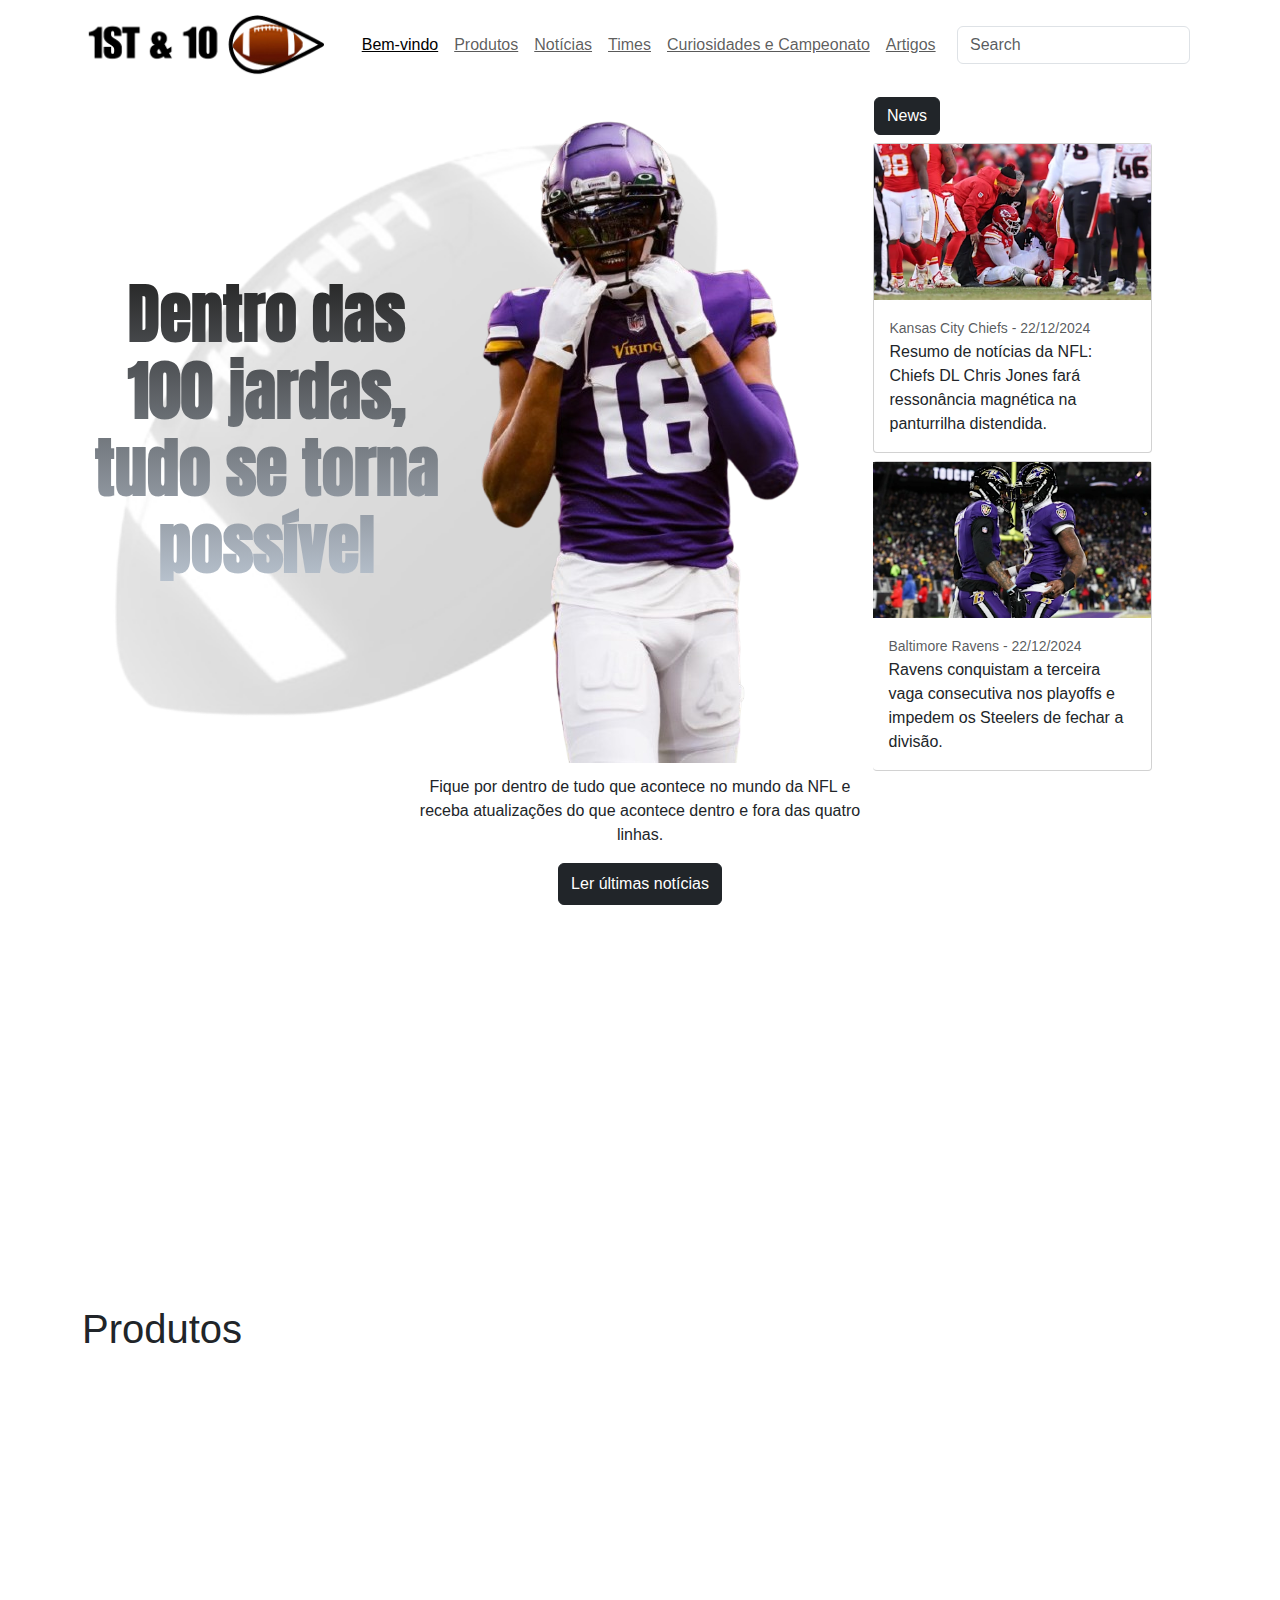
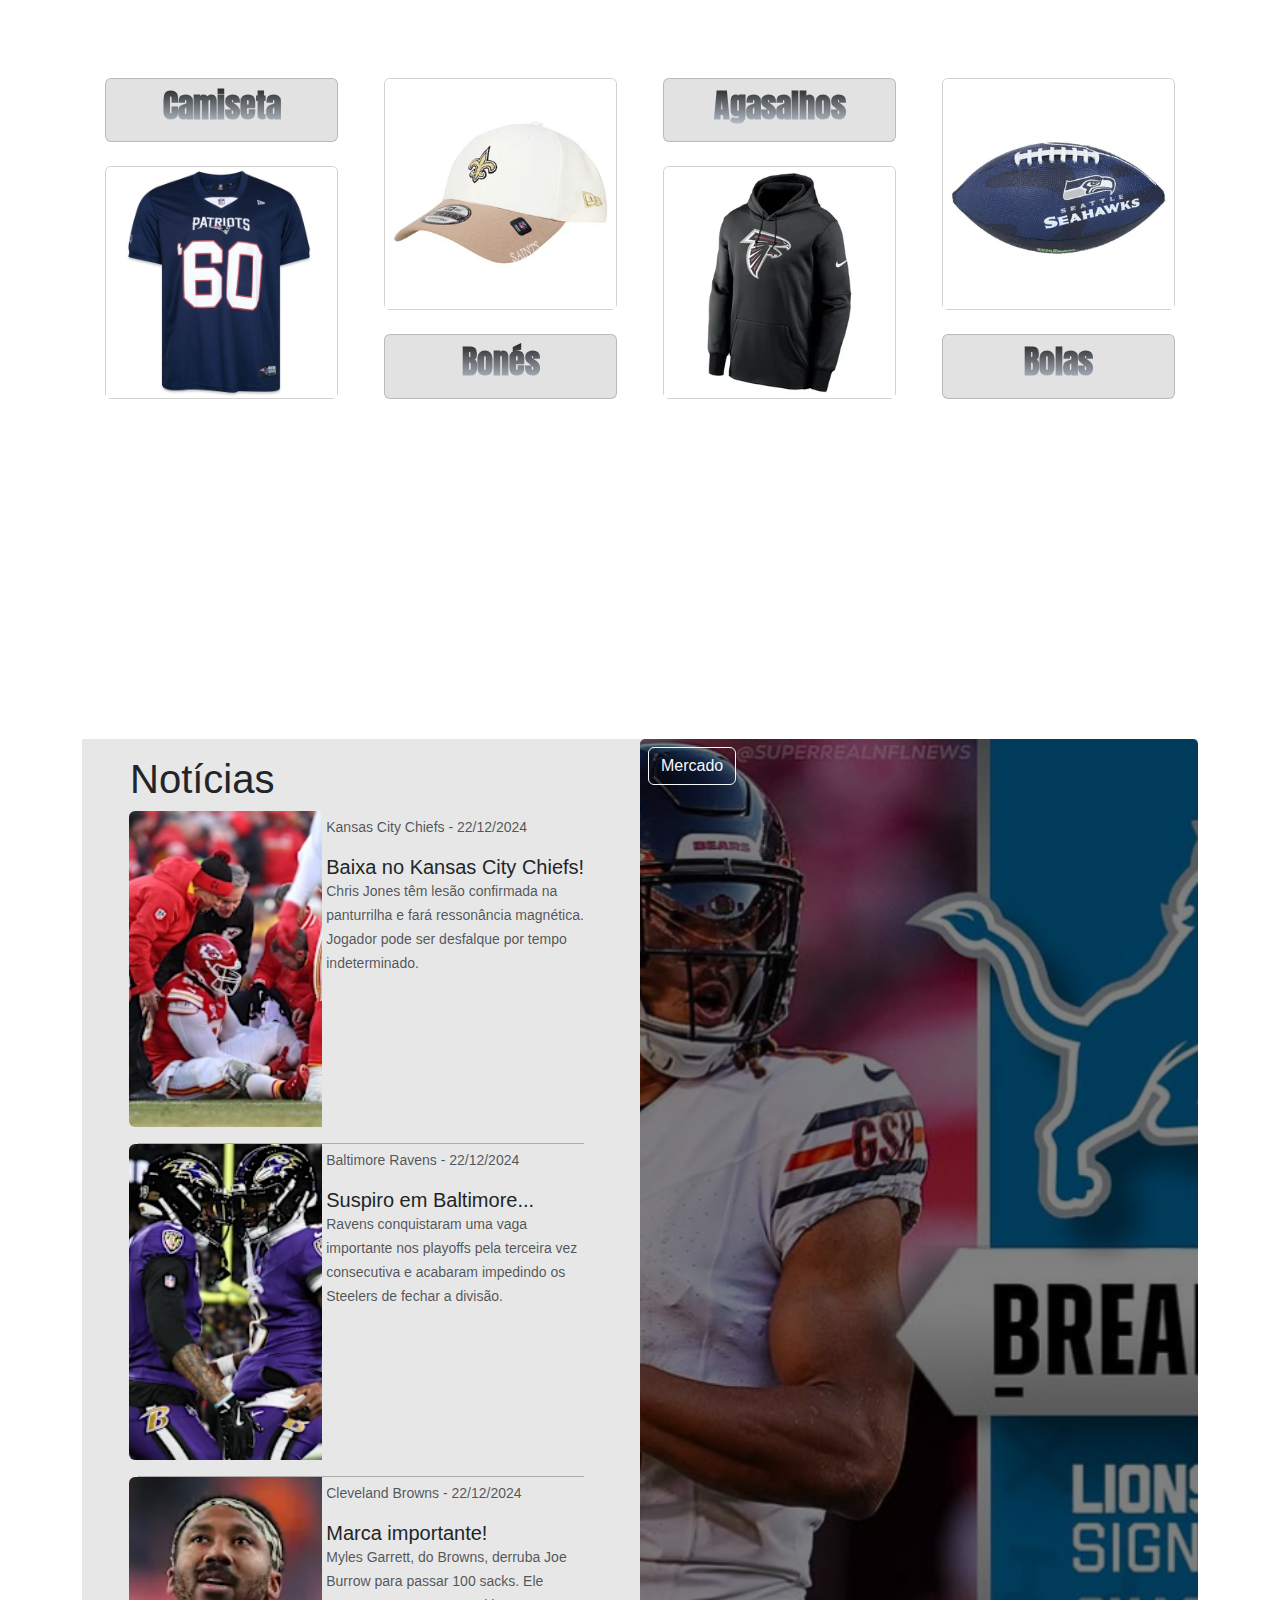
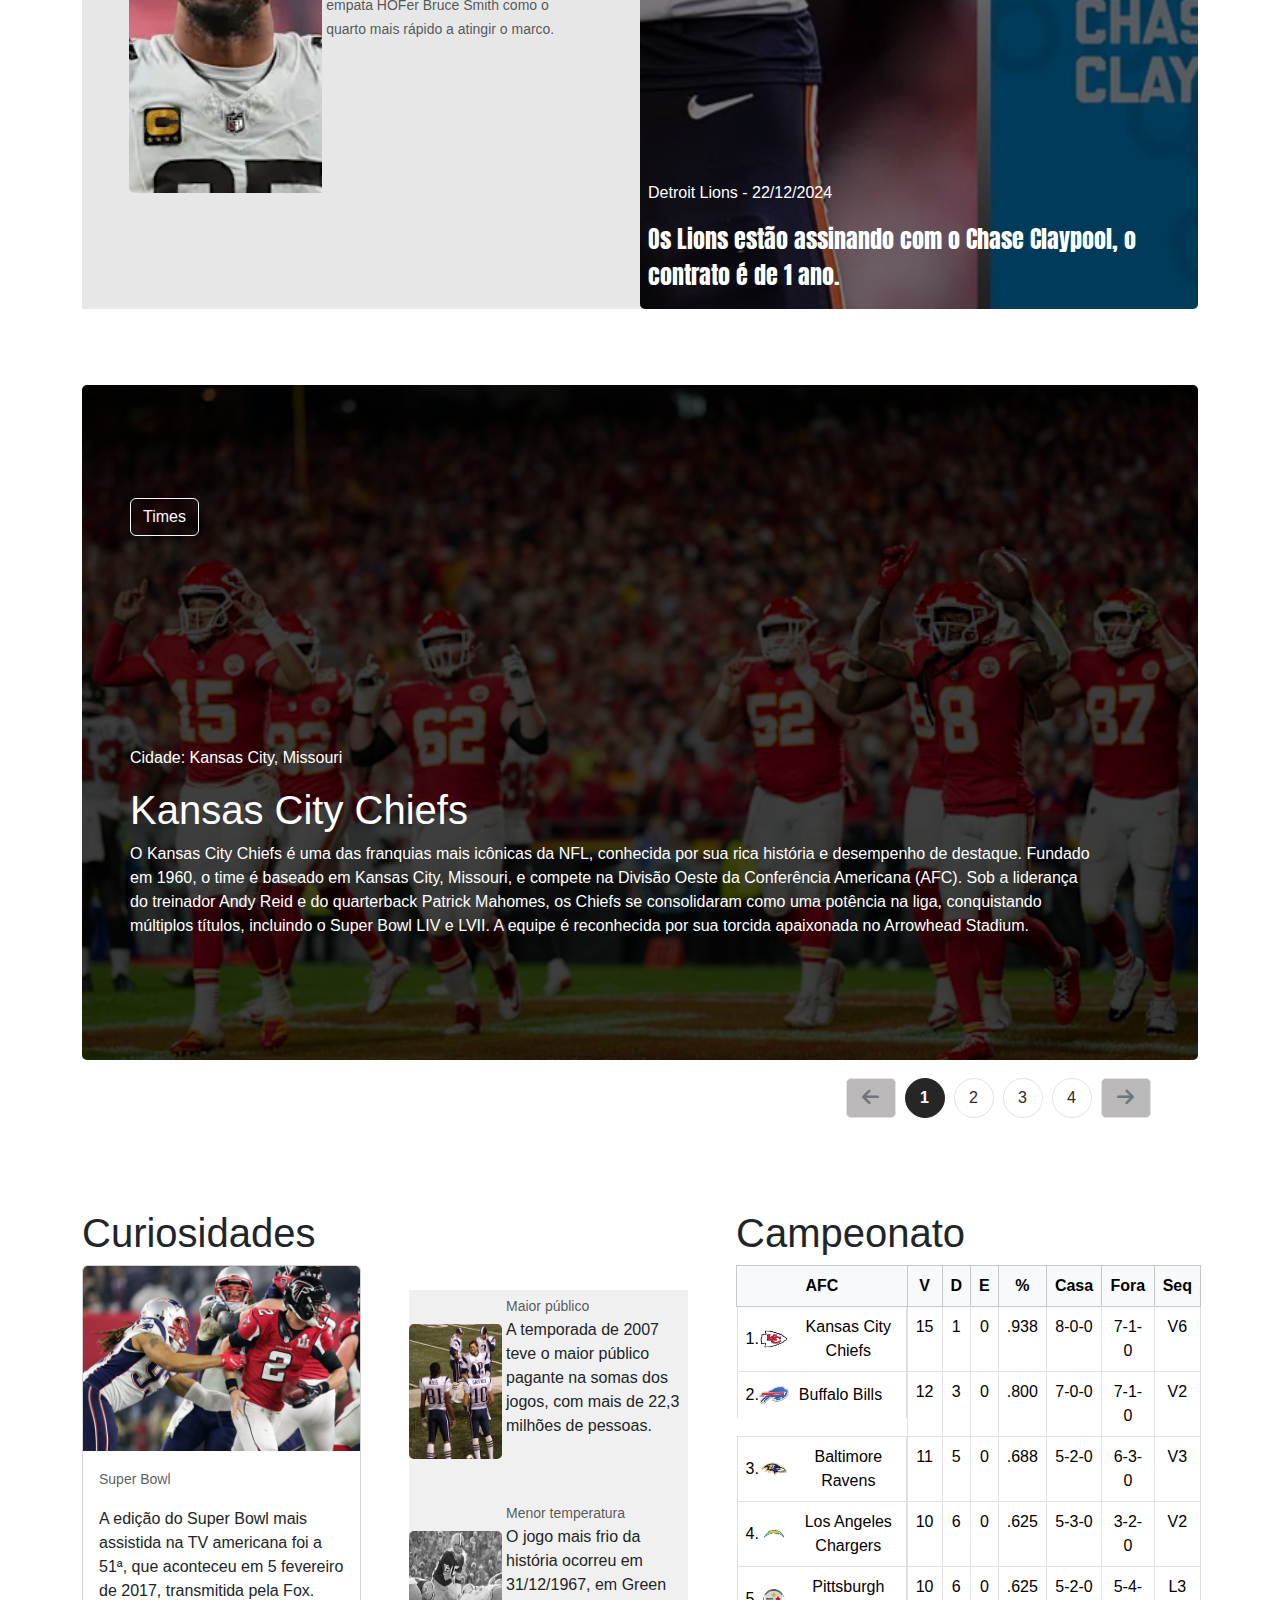
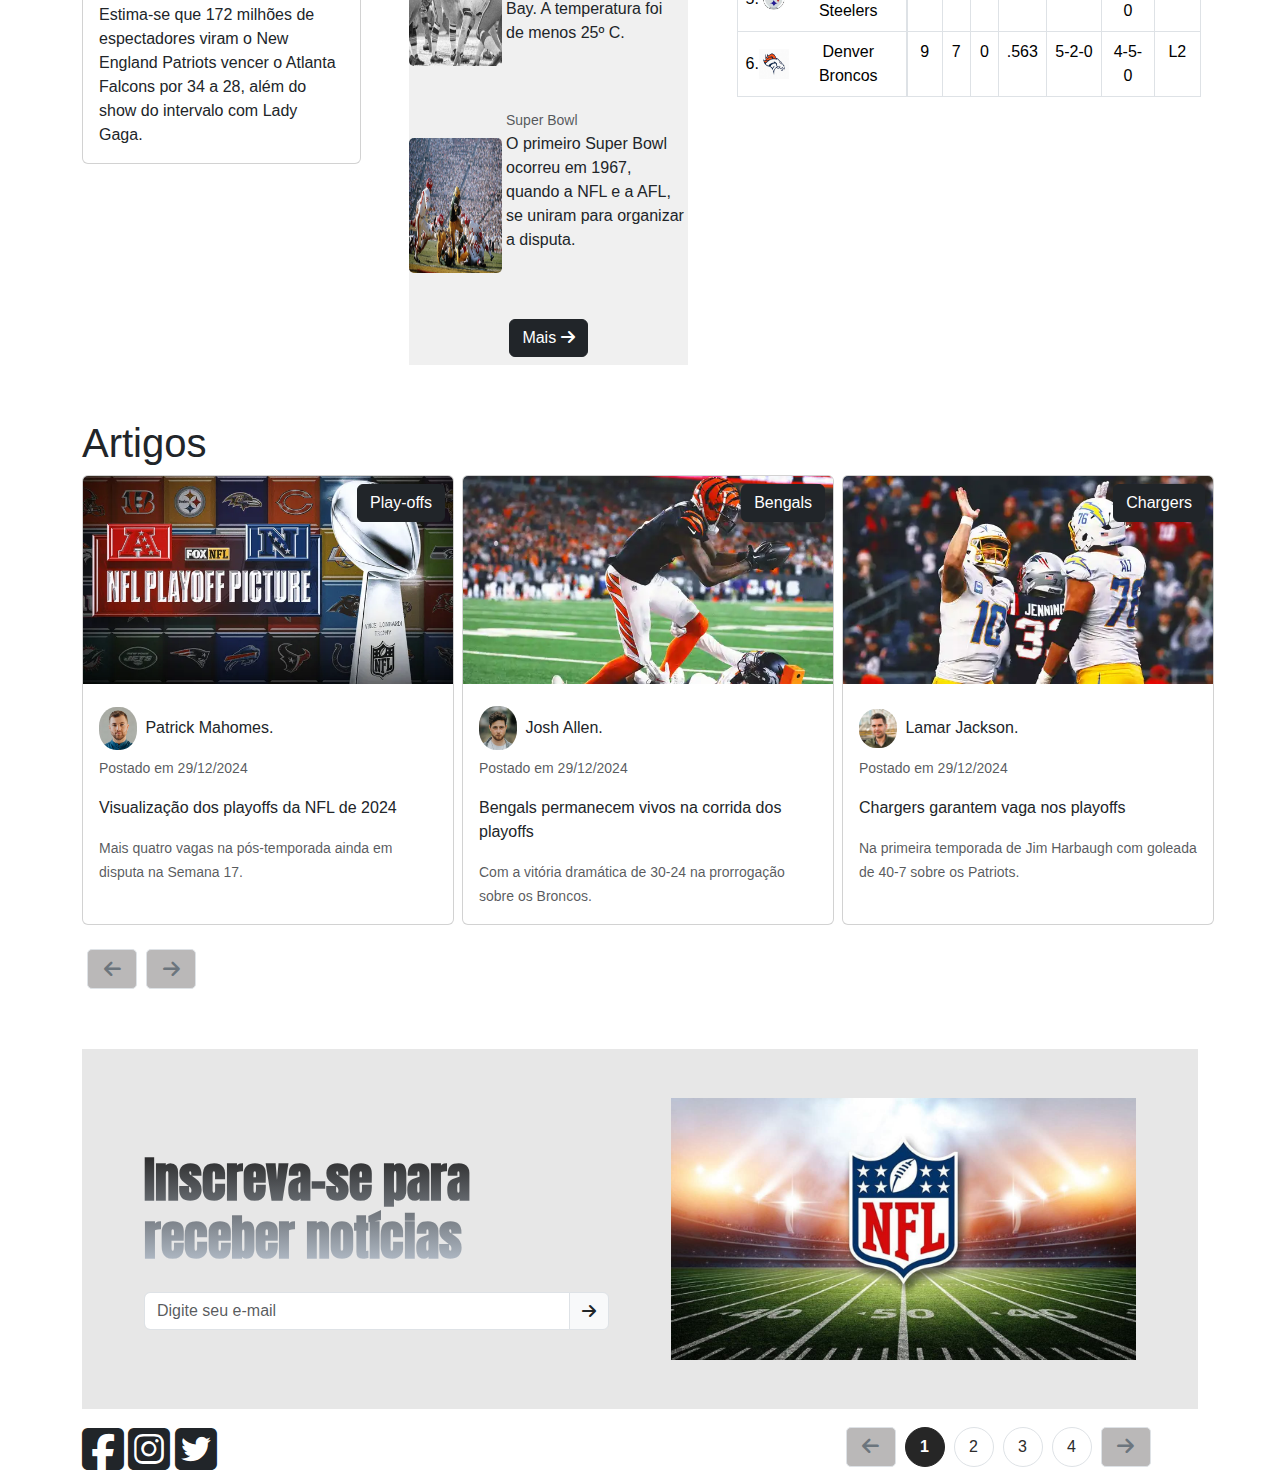
<file: index.html>
<!DOCTYPE html>
<html lang="pt-br">

<head>
    <meta charset="UTF-8">
    <meta name="viewport" content="width=device-width, initial-scale=1.0">
    <link href="./assets/bootstrap/css/bootstrap.min.css" rel="stylesheet">
    <link rel="stylesheet" href="./assets/fontawesome/css/all.min.css">
    <link rel="stylesheet" href="./css/pages/style.css">
    <title>1st & 10 Jardas</title>
</head>

<body>

    <div id="navbar"></div>

    <main>
        <div id="secao_Apresentacao"></div>
        <div id="secao_Produtos"></div>
        <div id="secao_Noticias"></div>
        <div id="secao_Times"></div>
        <div id="secao_Curiosidades_Campeonato"></div>
        <div id="secao_Artigos"></div>
        <div id="secao_Receba_Noticias"></div>
    </main>

    <div id="footer"></div>
    
    <script src="./javaScript/app.js"></script>
    <script src="./assets/bootstrap/js/bootstrap.bundle.min.js"></script>
</body>

</html>
</file>
<file: css/pages/style.css>
@font-face {
    font-family: 'Anton';
    src: url(../../assets/fonts/Anton/Anton-Regular.ttf) format('truetype');
}

:root {
    --fonte-apresentacao: 'Anton', sans-serif;
    --cor-fonte-apresentacao: linear-gradient(0deg, #B8C2CE, #262626);
}

* {
    margin: 0;
    padding: 0;
    box-sizing: border-box;
    font-family: Arial, Helvetica, sans-serif;
}

body {
    background-color: #ffffff;
}
</file>
